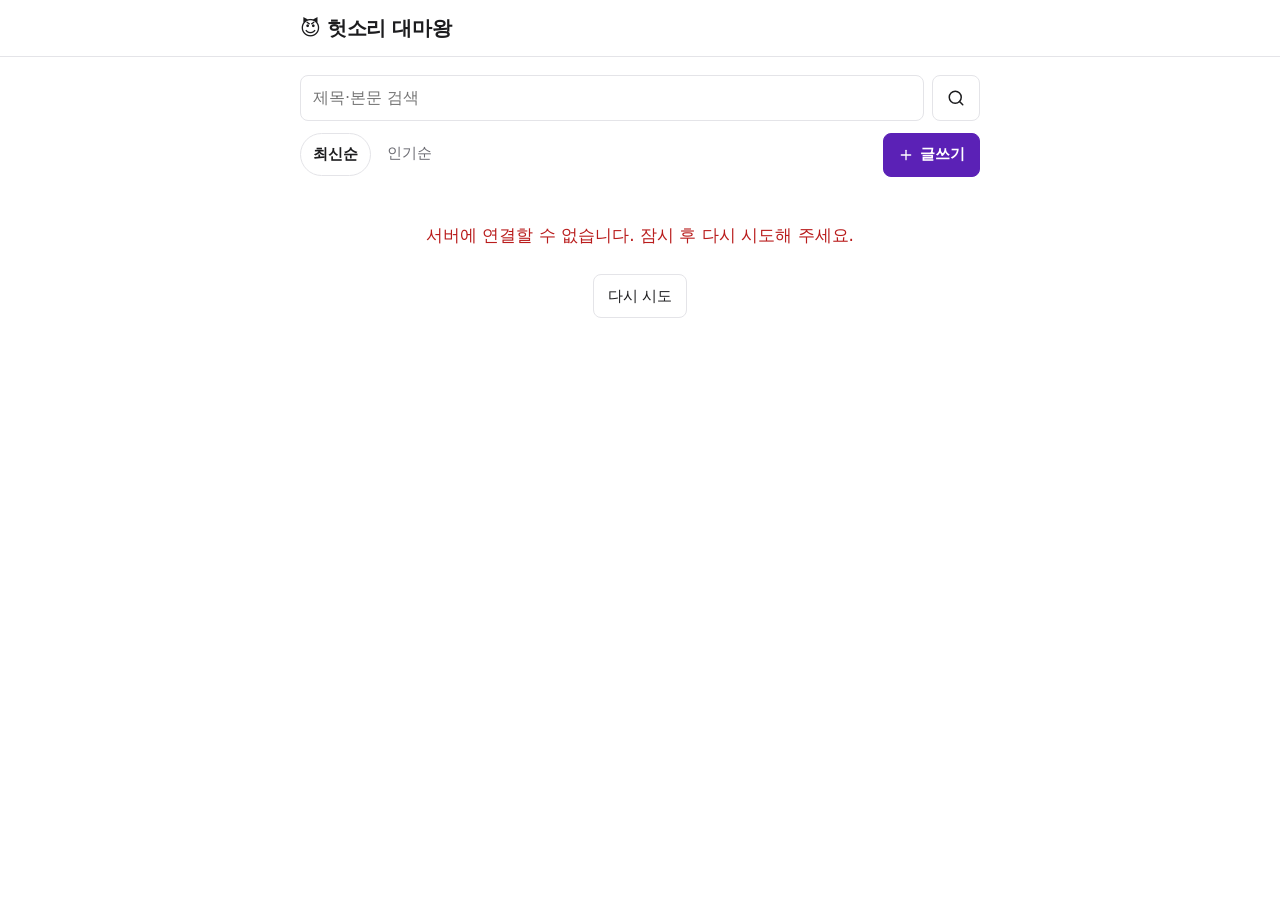
<file: index.html>
<!doctype html>
<html lang="ko">
<head>
  <meta charset="utf-8">
  <meta name="viewport" content="width=device-width, initial-scale=1">
  <meta http-equiv="Content-Security-Policy" content="default-src 'none'; script-src 'self'; style-src 'self'; img-src 'self' data: https://aunukepmqpavuujypfks.supabase.co; connect-src https://aunukepmqpavuujypfks.supabase.co; base-uri 'none'; form-action 'self'">
  <title>헛소리 대마왕</title>
  <meta name="description" content="엉뚱한 생각, 말장난, 궤변부터 진지한 질문까지. 회원가입 없이 자유롭게 글을 쓰고 댓글로 토론하는 커뮤니티.">
  <link rel="icon" href="data:image/svg+xml,%3Csvg xmlns=%22http://www.w3.org/2000/svg%22 viewBox=%220 0 100 100%22%3E%3Ctext y=%22.9em%22 font-size=%2290%22%3E%F0%9F%98%88%3C/text%3E%3C/svg%3E">
  <link rel="stylesheet" href="assets/css/style.css">
</head>
<body>
  <header class="site-header" id="site-header"></header>
  <main class="container">
    <form class="toolbar" id="search-form" role="search" action="index.html" method="get">
      <div class="search">
        <input type="search" id="q" name="q" maxlength="50" placeholder="제목·본문 검색" aria-label="검색어">
        <button type="submit" class="btn" aria-label="검색" id="search-btn"></button>
      </div>
    </form>
    <div class="bar">
      <nav class="tabs" aria-label="정렬">
        <a id="tab-latest" href="index.html">최신순</a>
        <a id="tab-popular" href="index.html?sort=popular">인기순</a>
      </nav>
      <a class="btn primary" href="write.html" id="write-btn">글쓰기</a>
    </div>
    <p class="result-info" id="result-info" hidden></p>
    <ol class="post-list" id="post-list" aria-live="polite"></ol>
    <nav class="pager" id="pager" aria-label="페이지"></nav>
  </main>
  <script src="assets/js/config.js"></script>
  <script src="assets/js/common.js"></script>
  <script src="assets/js/list.js"></script>
  <script src="assets/js/admin-list.js"></script>
</body>
</html>
</file>
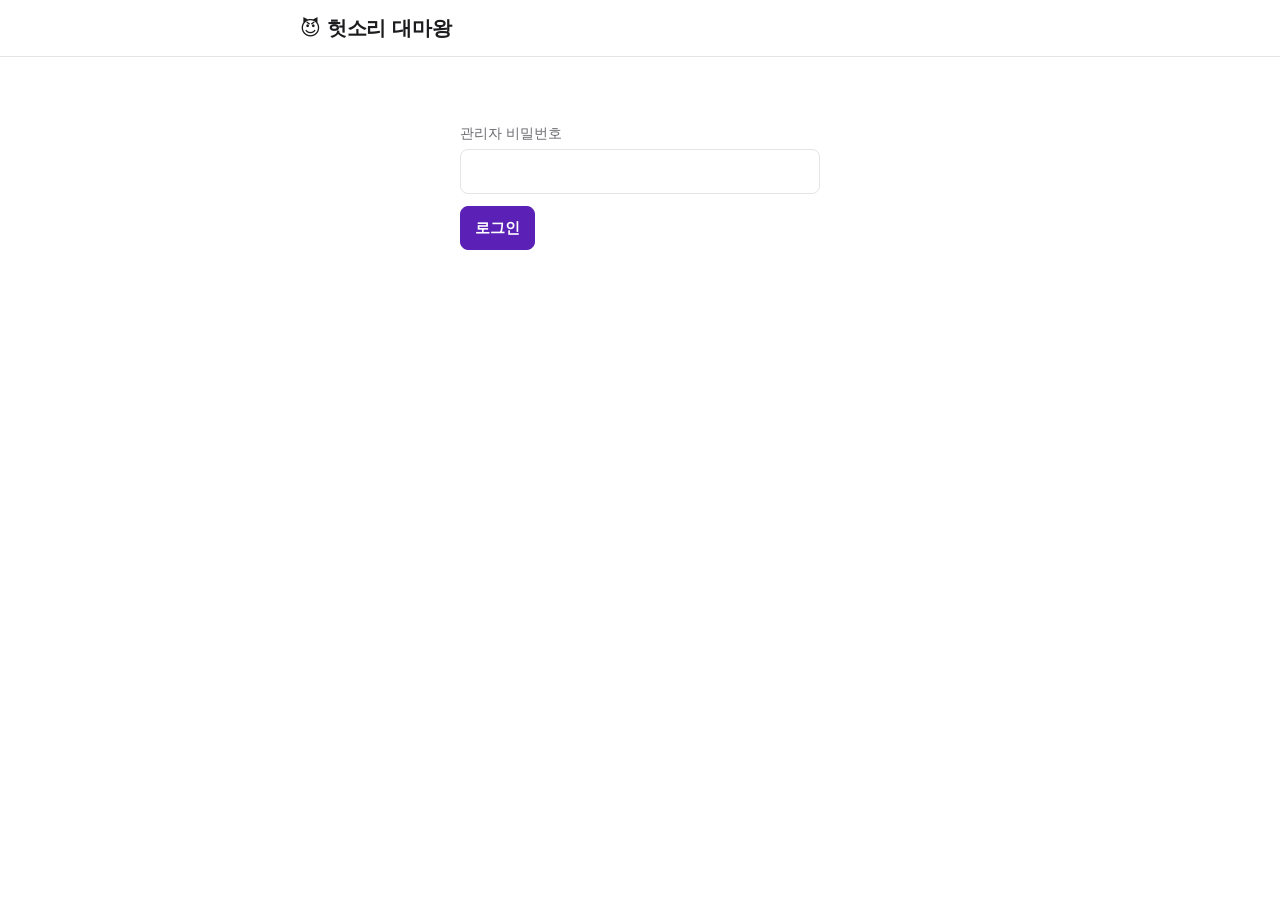
<file: admin/index.html>
<!doctype html>
<html lang="ko">
<head>
  <meta charset="utf-8">
  <meta name="viewport" content="width=device-width, initial-scale=1">
  <meta http-equiv="Content-Security-Policy" content="default-src 'none'; script-src 'self'; style-src 'self'; img-src 'self' data:; connect-src https://aunukepmqpavuujypfks.supabase.co; base-uri 'none'; form-action 'self'">
  <meta name="robots" content="noindex,nofollow">
  <title>관리자</title>
  <link rel="icon" href="data:image/svg+xml,%3Csvg xmlns=%22http://www.w3.org/2000/svg%22 viewBox=%220 0 100 100%22%3E%3Ctext y=%22.9em%22 font-size=%2290%22%3E%F0%9F%98%88%3C/text%3E%3C/svg%3E">
  <link rel="stylesheet" href="../assets/css/style.css">
</head>
<body>
  <header class="site-header" id="site-header"></header>
  <main class="container">
    <form class="login-box" id="login-form">
      <label class="field"><span>관리자 비밀번호</span><input type="password" id="password" maxlength="200" required autocomplete="current-password"></label>
      <button type="submit" class="btn primary" id="login-btn">로그인</button>
      <div id="form-msg" class="form-msg error" hidden role="alert"></div>
    </form>
  </main>
  <script src="../assets/js/config.js"></script>
  <script src="../assets/js/common.js"></script>
  <script src="../assets/js/admin-login.js"></script>
</body>
</html>
</file>
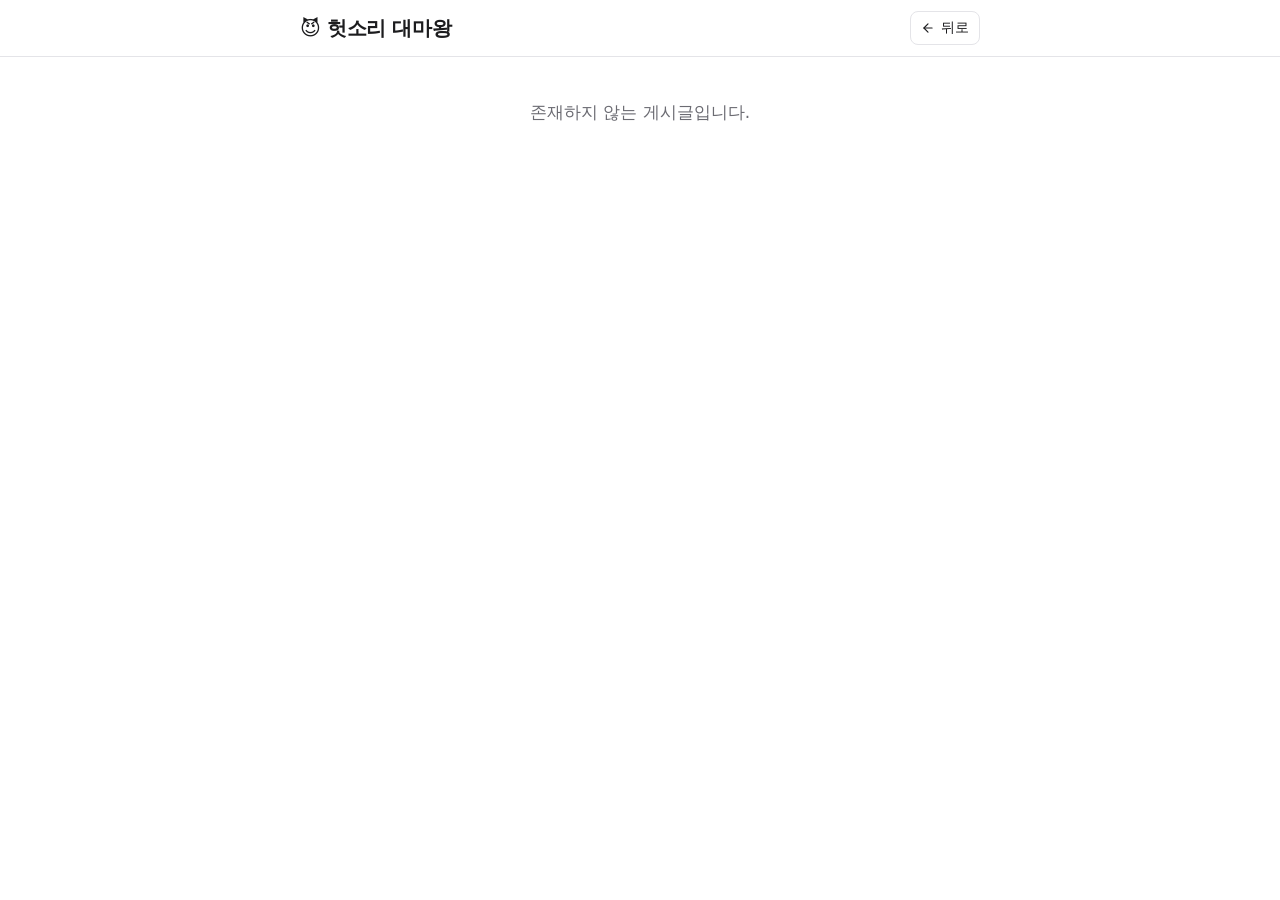
<file: post.html>
<!doctype html>
<html lang="ko">
<head>
  <meta charset="utf-8">
  <meta name="viewport" content="width=device-width, initial-scale=1">
  <meta http-equiv="Content-Security-Policy" content="default-src 'none'; script-src 'self'; style-src 'self'; img-src 'self' data: https://aunukepmqpavuujypfks.supabase.co; connect-src https://aunukepmqpavuujypfks.supabase.co; base-uri 'none'; form-action 'self'">
  <title>헛소리 대마왕</title>
  <link rel="icon" href="data:image/svg+xml,%3Csvg xmlns=%22http://www.w3.org/2000/svg%22 viewBox=%220 0 100 100%22%3E%3Ctext y=%22.9em%22 font-size=%2290%22%3E%F0%9F%98%88%3C/text%3E%3C/svg%3E">
  <link rel="stylesheet" href="assets/css/style.css">
</head>
<body>
  <header class="site-header" id="site-header"></header>
  <main class="container" id="post-root"><p class="notice">불러오는 중…</p></main>
  <script src="assets/js/config.js"></script>
  <script src="assets/js/common.js"></script>
  <script src="assets/js/post.js"></script>
</body>
</html>
</file>
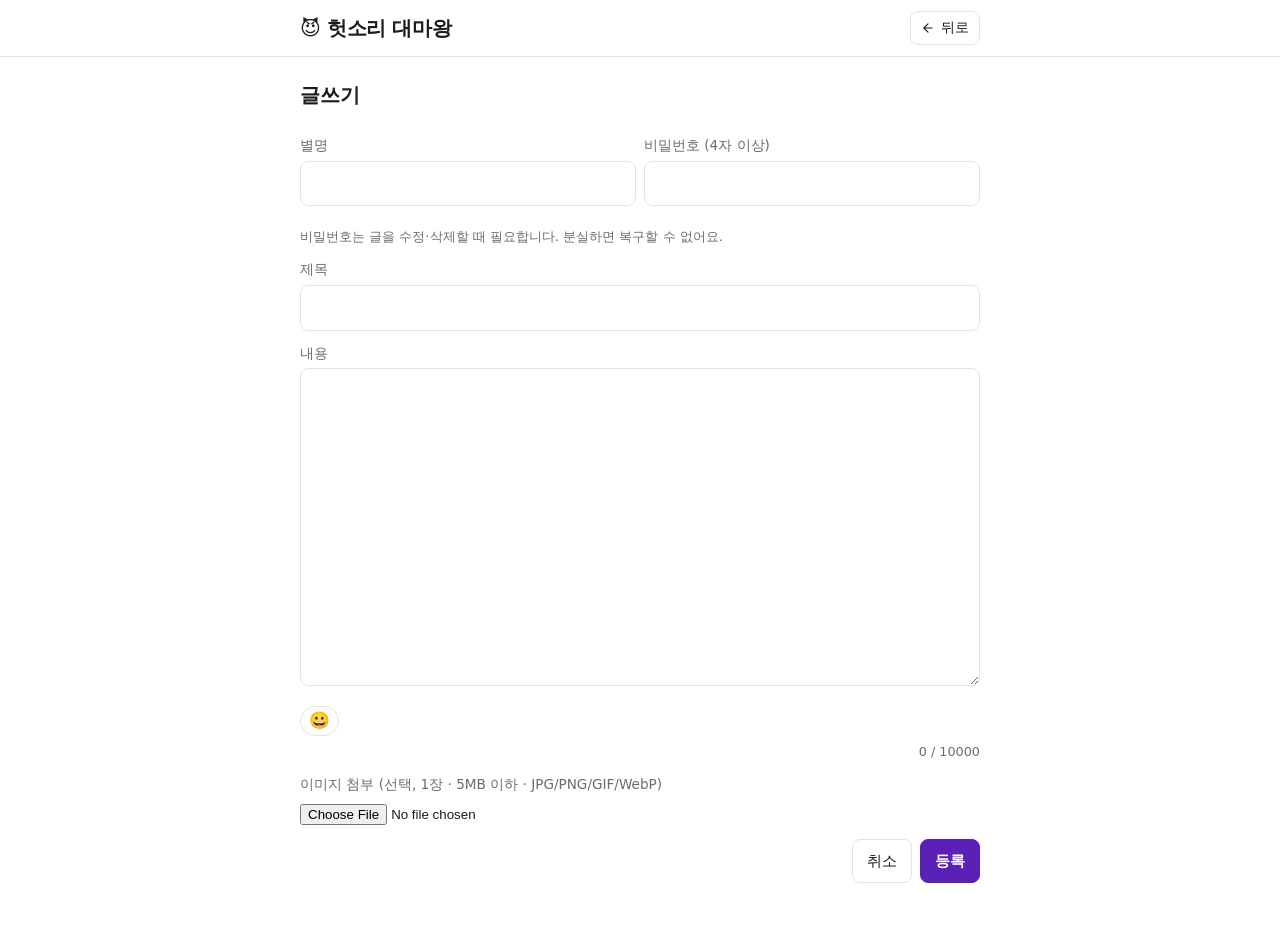
<file: write.html>
<!doctype html>
<html lang="ko">
<head>
  <meta charset="utf-8">
  <meta name="viewport" content="width=device-width, initial-scale=1">
  <meta http-equiv="Content-Security-Policy" content="default-src 'none'; script-src 'self'; style-src 'self'; img-src 'self' data:; connect-src https://aunukepmqpavuujypfks.supabase.co; base-uri 'none'; form-action 'self'">
  <meta name="robots" content="noindex">
  <title>글쓰기 - 헛소리 대마왕</title>
  <link rel="icon" href="data:image/svg+xml,%3Csvg xmlns=%22http://www.w3.org/2000/svg%22 viewBox=%220 0 100 100%22%3E%3Ctext y=%22.9em%22 font-size=%2290%22%3E%F0%9F%98%88%3C/text%3E%3C/svg%3E">
  <link rel="stylesheet" href="assets/css/style.css">
</head>
<body>
  <header class="site-header" id="site-header"></header>
  <main class="container form-page">
    <h1>글쓰기</h1>
    <form id="write-form" novalidate>
      <div class="row2">
        <label class="field"><span>별명</span><input type="text" id="nickname" maxlength="20" required autocomplete="off"></label>
        <label class="field"><span>비밀번호 (4자 이상)</span><input type="password" id="password" minlength="4" maxlength="64" required autocomplete="new-password"></label>
      </div>
      <p class="hint">비밀번호는 글을 수정·삭제할 때 필요합니다. 분실하면 복구할 수 없어요.</p>
      <label class="field"><span>제목</span><input type="text" id="title" maxlength="100" required autocomplete="off"></label>
      <label class="field"><span>내용</span><textarea id="body" rows="12" maxlength="10000" required></textarea></label>
      <div class="counter" id="body-count">0 / 10000</div>
      <label class="field"><span>이미지 첨부 (선택, 1장 · 5MB 이하 · JPG/PNG/GIF/WebP)</span><input type="file" id="file" accept="image/jpeg,image/png,image/gif,image/webp"></label>
      <div class="actions"><a class="btn" href="index.html">취소</a><button type="submit" class="btn primary" id="submit">등록</button></div>
      <div id="form-msg" class="form-msg" hidden role="alert"></div>
    </form>
  </main>
  <script src="assets/js/config.js"></script>
  <script src="assets/js/common.js"></script>
  <script src="assets/js/write.js"></script>
</body>
</html>
</file>
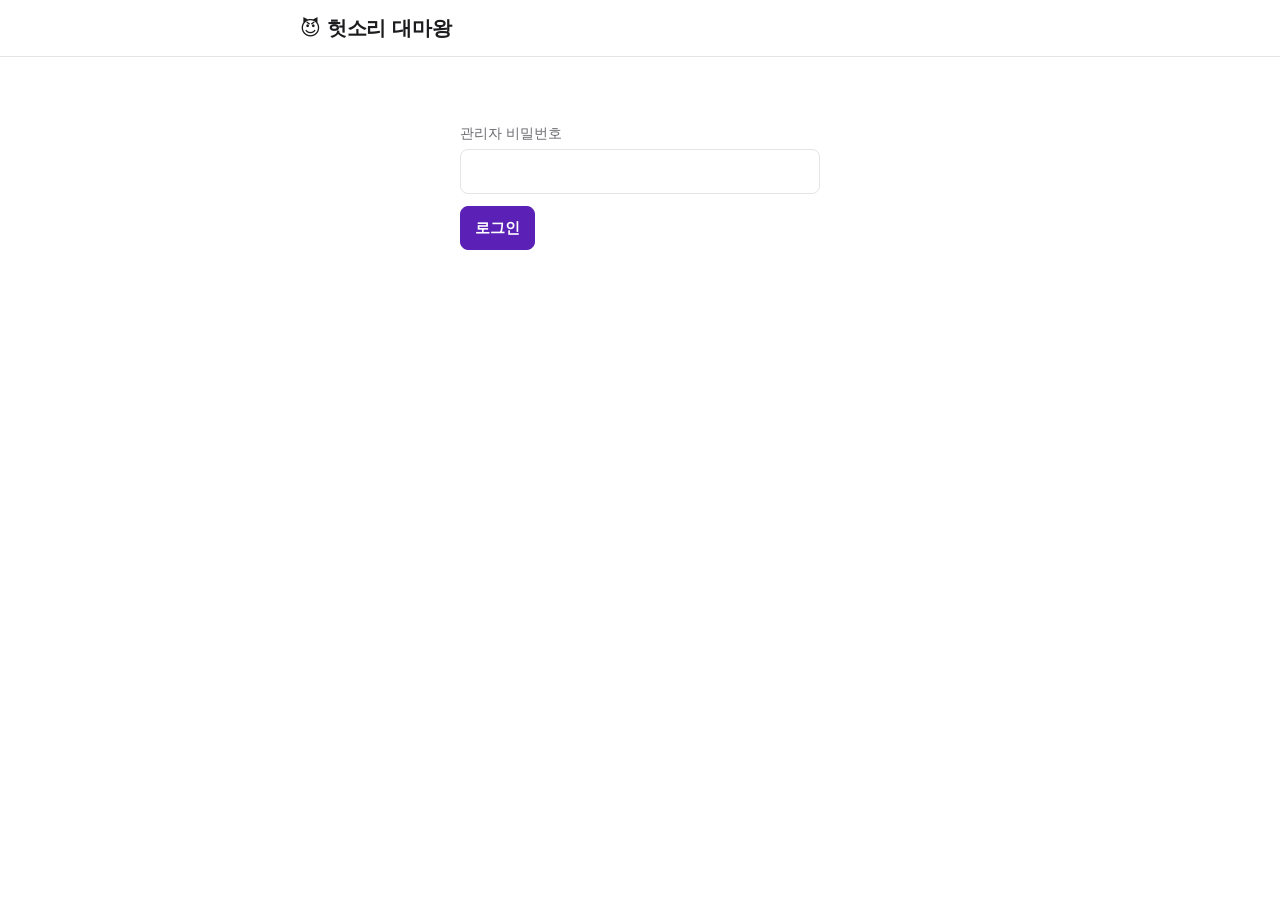
<file: admin/stats.html>
<!doctype html>
<html lang="ko">
<head>
  <meta charset="utf-8">
  <meta name="viewport" content="width=device-width, initial-scale=1">
  <meta http-equiv="Content-Security-Policy" content="default-src 'none'; script-src 'self'; style-src 'self'; img-src 'self' data:; connect-src https://aunukepmqpavuujypfks.supabase.co; base-uri 'none'; form-action 'self'">
  <meta name="robots" content="noindex,nofollow">
  <title>방문 통계 - 관리자</title>
  <link rel="icon" href="data:image/svg+xml,%3Csvg xmlns=%22http://www.w3.org/2000/svg%22 viewBox=%220 0 100 100%22%3E%3Ctext y=%22.9em%22 font-size=%2290%22%3E%F0%9F%98%88%3C/text%3E%3C/svg%3E">
  <link rel="stylesheet" href="../assets/css/style.css">
  <link rel="stylesheet" href="../assets/css/stats.css">
</head>
<body>
  <header class="site-header" id="site-header"></header>
  <main class="container viz-root" id="stats">
    <h1 class="viz-title">방문 통계</h1>
    <div class="range-row" role="group" aria-label="기간 선택" id="range-row"></div>
    <div id="content" aria-live="polite"><p class="notice">불러오는 중…</p></div>
  </main>
  <script src="../assets/js/config.js"></script>
  <script src="../assets/js/common.js"></script>
  <script src="../assets/js/stats.js"></script>
</body>
</html>
</file>
<file: assets/css/style.css>
/* 헛소리 대마왕 — 모바일 우선, 장식·애니메이션 없음 */
:root {
  color-scheme: light;
  --bg: #ffffff; --fg: #1c1c1e; --muted: #6b6b72; --line: #e4e4e8; --card: #ffffff;
  --accent: #5b21b6; --accent-fg: #ffffff; --danger: #b91c1c; --radius: 8px;
}
* { box-sizing: border-box; }
html { -webkit-text-size-adjust: 100%; }
body {
  margin: 0; background: var(--bg); color: var(--fg);
  font: 16px/1.6 -apple-system, BlinkMacSystemFont, "Apple SD Gothic Neo", "Malgun Gothic", "Noto Sans KR", system-ui, sans-serif;
  word-break: keep-all; overflow-wrap: anywhere;
}
a { color: inherit; text-decoration: none; }
a:hover { text-decoration: underline; }
.container { width: 100%; max-width: 720px; margin: 0 auto; padding: 0 14px; }
.muted { color: var(--muted); }
.icon { flex: none; vertical-align: -3px; }
[hidden] { display: none !important; }

/* 헤더 */
.site-header { border-bottom: 1px solid var(--line); background: var(--bg); }
.header-inner { display: flex; align-items: center; justify-content: space-between; min-height: 56px; gap: 8px; }
.header-actions { display: flex; align-items: center; gap: 8px; }
.back-btn { display: inline-flex; align-items: center; gap: 4px; }
main.container { padding-top: 18px; padding-bottom: 48px; }
.site-title { font-size: 1.25rem; font-weight: 800; letter-spacing: -0.02em; }
.site-title:hover { text-decoration: none; }
.admin-bar { display: flex; align-items: center; gap: 8px; }
.badge { font-size: .75rem; padding: 2px 8px; border: 1px solid var(--accent); color: var(--accent); border-radius: 999px; }

.admin-nav { display: flex; flex-wrap: wrap; gap: 6px; padding-bottom: 10px; }
.chip { padding: 6px 12px; border: 1px solid var(--line); border-radius: 999px; font-size: .85rem; color: var(--muted); }
.chip:hover { text-decoration: none; color: var(--fg); background: var(--card); }
.chip[aria-current="page"] { background: var(--accent); border-color: var(--accent); color: var(--accent-fg); }

main { padding: 14px 0 48px; }

/* 버튼·입력 */
.btn {
  display: inline-flex; align-items: center; justify-content: center; gap: 6px;
  min-height: 44px; padding: 0 14px; border: 1px solid var(--line); border-radius: var(--radius);
  background: var(--bg); color: var(--fg); font: inherit; font-size: .95rem; cursor: pointer;
}
.btn:hover { background: var(--card); text-decoration: none; }
.btn:disabled { opacity: .55; cursor: default; }
.btn.primary { background: var(--accent); border-color: var(--accent); color: var(--accent-fg); font-weight: 600; }
.btn.primary:hover { filter: brightness(1.08); }
.btn.small { min-height: 34px; padding: 0 10px; font-size: .85rem; }
.btn.text { border-color: transparent; background: transparent; color: var(--muted); min-height: 36px; padding: 0 8px; font-size: .85rem; }
.btn.text:hover { color: var(--fg); background: var(--card); }
.btn.danger { color: var(--danger); }
.btn[aria-pressed="true"] { border-color: var(--accent); color: var(--accent); font-weight: 600; }
input[type=text], input[type=password], input[type=search], textarea, select {
  width: 100%; min-height: 44px; padding: 9px 12px; border: 1px solid var(--line); border-radius: var(--radius);
  background: var(--bg); color: var(--fg); font: inherit; font-size: 16px; /* iOS 확대 방지 */
}
textarea { resize: vertical; line-height: 1.55; }
input:focus-visible, textarea:focus-visible, select:focus-visible, .btn:focus-visible, a:focus-visible { outline: 2px solid var(--accent); outline-offset: 1px; }
.field { display: block; margin: 12px 0; }
.field > span { display: block; font-size: .85rem; color: var(--muted); margin-bottom: 4px; }
.row2 { display: grid; grid-template-columns: 1fr 1fr; gap: 8px; margin-bottom: 8px; }
.actions { display: flex; justify-content: flex-end; gap: 8px; margin-top: 8px; }
.counter { text-align: right; font-size: .8rem; color: var(--muted); }

/* 목록 */
.toolbar .search { display: flex; gap: 8px; }
.toolbar .search input { flex: 1; }
.bar { display: flex; align-items: center; justify-content: space-between; margin: 12px 0 4px; gap: 8px; }
.tabs { display: flex; gap: 4px; }
.tabs a { padding: 8px 12px; border-radius: 999px; font-size: .95rem; color: var(--muted); }
.tabs a[aria-current="page"] { background: var(--card); color: var(--fg); font-weight: 700; border: 1px solid var(--line); }
.tabs a:hover { text-decoration: none; color: var(--fg); }
.result-info { font-size: .9rem; color: var(--muted); margin: 8px 0 0; }
.post-list { list-style: none; margin: 0; padding: 0; }
.post-item { border-bottom: 1px solid var(--line); }
.post-item > a { display: block; padding: 14px 2px; }
.post-item > a:hover { background: var(--card); text-decoration: none; }
.post-item .row1 { display: flex; gap: 6px; align-items: baseline; }
.post-item .no { min-width: 1.3em; color: var(--muted); font-size: .85rem; font-variant-numeric: tabular-nums; }
.post-item .title { font-weight: 700; font-size: 1.05rem; flex: 1; min-width: 0; }
.post-item .preview {
  margin: 4px 0 6px 0; color: var(--muted); font-size: .92rem;
  display: -webkit-box; -webkit-line-clamp: 3; -webkit-box-orient: vertical; overflow: hidden;
}
.meta { display: flex; flex-wrap: wrap; gap: 4px 12px; align-items: center; color: var(--muted); font-size: .82rem; }
.meta .stat { display: inline-flex; align-items: center; gap: 3px; }
.actions.start { justify-content: flex-start; flex-wrap: wrap; }
.post-item.reply { margin-left: 14px; padding-left: 10px; border-left: 2px solid var(--line); }
.post-item.reply .title { font-weight: 600; font-size: 1rem; }
.post-item.reply.more > a { color: var(--muted); font-size: .88rem; padding: 10px 2px; }
.post-item.gone .title { font-weight: 400; }
.post-item .to, .reply-line .to { color: var(--accent); font-size: .82rem; display: inline-flex; align-items: center; gap: 2px; }
.reply-ctx { margin: 0 0 12px; padding: 10px 12px; border: 1px solid var(--line); border-radius: var(--radius); font-size: .92rem; }
.reply-line { margin: 0 0 8px; color: var(--muted); font-size: .88rem; }
.reply-line a { color: var(--accent); font-weight: 600; }
.replies-box { margin: 18px 0 6px; }
.replies-box h2 { font-size: 1.02rem; margin: 0 0 4px; }
.replies-box .post-list { margin: 0; padding: 0; list-style: none; }
.post-item.report { padding: 14px 2px; }
.post-item.report .preview { color: var(--fg); }
.pager { display: flex; flex-wrap: wrap; justify-content: center; gap: 6px; margin-top: 20px; }
.pager a, .pager span { min-width: 40px; min-height: 40px; display: inline-flex; align-items: center; justify-content: center; border: 1px solid var(--line); border-radius: var(--radius); font-size: .95rem; padding: 0 10px; }
.pager a:hover { background: var(--card); text-decoration: none; }
.pager [aria-current="page"] { background: var(--accent); border-color: var(--accent); color: var(--accent-fg); font-weight: 700; }
.pager .gap { border: 0; }
.notice { padding: 24px 14px; text-align: center; color: var(--muted); }
.notice.error { color: var(--danger); }
.notice .btn { margin-top: 8px; }

/* 상세 */
.back { display: inline-block; margin: 2px 0 10px; color: var(--muted); font-size: .9rem; }
.post-title { font-size: 1.4rem; line-height: 1.35; margin: 0 0 8px; letter-spacing: -0.02em; }
.post-body { white-space: pre-wrap; margin: 18px 0; font-size: 1.02rem; line-height: 1.75; }
.post-state { padding: 28px 14px; text-align: center; color: var(--muted); border: 1px dashed var(--line); border-radius: var(--radius); margin: 18px 0; }
.image-block { margin: 14px 0; }
.image-block img { display: block; max-width: 100%; height: auto; margin-top: 10px; border-radius: var(--radius); border: 1px solid var(--line); }
.bar-actions { display: flex; flex-wrap: wrap; gap: 6px; align-items: center; margin: 12px 0; }
.bar-actions .spacer { flex: 1; }
.editor input[type=text], .editor textarea { margin-bottom: 8px; }

/* 댓글 */
.comments { margin-top: 28px; border-top: 2px solid var(--line); padding-top: 16px; }
.comments h2 { font-size: 1.05rem; margin: 0 0 12px; }
.cform { margin: 10px 0 16px; padding: 10px; background: var(--card); border: 1px solid var(--line); border-radius: var(--radius); }
.cform textarea { margin-bottom: 0; }
.comment { padding: 10px 0; border-bottom: 1px solid var(--line); }
.comment .c-head { display: flex; flex-wrap: wrap; align-items: baseline; gap: 4px 10px; font-size: .88rem; }
.comment .c-head strong { font-size: .95rem; }
.comment .to { color: var(--accent); font-size: .85rem; }
.comment .c-body { white-space: pre-wrap; margin: 4px 0 4px; line-height: 1.65; }
.comment .c-tools { display: flex; flex-wrap: wrap; gap: 2px; align-items: center; }
.comment .c-tools .btn { min-height: 34px; padding: 0 8px; font-size: .82rem; }
.comment.gone .c-head { color: var(--muted); font-style: italic; }
.comment.gone .c-body { opacity: .65; }
.replies { margin-left: 12px; padding-left: 10px; border-left: 2px solid var(--line); }
.replies.flat { margin-left: 0; padding-left: 0; border-left: 0; }
.replies > .comment:last-child { border-bottom: 0; }

/* 대화상자·알림 */
.dlg { width: min(92vw, 380px); padding: 18px; border: 1px solid var(--line); border-radius: 12px; background: var(--bg); color: var(--fg); }
.dlg::backdrop { background: rgba(0, 0, 0, .45); }
.dlg h2 { margin: 0 0 8px; font-size: 1.1rem; }
.dlg p { margin: 0 0 8px; font-size: .9rem; }
.dlg-actions { display: flex; justify-content: flex-end; gap: 8px; margin-top: 14px; }
.toast { position: fixed; left: 50%; bottom: 24px; transform: translateX(-50%); max-width: 90vw; padding: 10px 16px; background: #222; color: #fff; border-radius: 999px; font-size: .92rem; z-index: 50; text-align: center; }

/* 글쓰기·관리자 로그인 */
.form-page h1 { font-size: 1.25rem; margin: 4px 0 12px; }
.hint { font-size: .82rem; color: var(--muted); margin: 4px 0 0; }
.form-msg { margin-top: 12px; padding: 10px 12px; border: 1px solid var(--line); border-radius: var(--radius); font-size: .92rem; }
.form-msg.error { border-color: var(--danger); color: var(--danger); }
.login-box { max-width: 360px; margin: 48px auto; }

@media (min-width: 640px) { body { font-size: 17px; } .container { padding: 0 20px; } }

/* 이모지 버튼: 마우스가 있는 PC에서만 보인다(모바일은 키보드 이모지 사용) */
.emoji-bar { display: none; position: relative; margin: 4px 0 6px; }
@media (hover: hover) and (pointer: fine) { .emoji-bar { display: block; } }
.emoji-btn { padding: 2px 8px; font-size: 1.05rem; line-height: 1.4; background: var(--card); border: 1px solid var(--line); border-radius: 999px; cursor: pointer; }
.emoji-btn:hover { border-color: var(--accent); }
.emoji-btn:focus-visible, .emoji-item:focus-visible { outline: 2px solid var(--accent); outline-offset: 1px; }
.emoji-panel { position: absolute; z-index: 20; top: calc(100% + 4px); left: 0; width: 308px; max-width: 90vw; padding: 6px; display: grid; grid-template-columns: repeat(8, 1fr); gap: 2px; background: #fff; border: 1px solid var(--line); border-radius: 10px; box-shadow: 0 6px 20px rgba(0,0,0,.12); }
.emoji-panel[hidden] { display: none; }
.emoji-item { padding: 4px 0; font-size: 1.25rem; line-height: 1.3; background: none; border: 0; border-radius: 6px; cursor: pointer; }
.emoji-item:hover { background: var(--card); }
.emoji-panel.up { top: auto; bottom: calc(100% + 4px); }
</file>
<file: assets/css/stats.css>
/* 방문 통계 — 팔레트: dataviz 기본(검증 완료). 색은 의미(지표)에 고정되고 순위로 바뀌지 않는다. */
.viz-root {
  --s1: #2a78d6; /* 방문 */
  --s2: #eb6834; /* 페이지뷰 */
  --s3: #1baf7a; /* 추천 */
  --s4: #eda100; /* 비추천 */
  --s6: #008300; /* 신규 글 */
  --s7: #6250d6; /* 신규 댓글 */
  --grid: #e1e0d9; --axis: #c3c2b7;
  --up: #006300; --down: #d03b3b;
}
.viz-title { font-size: 1.25rem; margin: 4px 0 12px; }
.viz-root h2 { font-size: 1.05rem; margin: 28px 0 10px; }
.viz-root h3 { font-size: .98rem; margin: 0; }
.small { font-size: .82rem; margin: 2px 0 0; }
.sr-only { position: absolute; width: 1px; height: 1px; overflow: hidden; clip: rect(0 0 0 0); white-space: nowrap; }

/* 기간 필터: 차트 위 한 줄 */
.range-row { display: flex; flex-wrap: wrap; gap: 6px; margin-bottom: 14px; }
#content { transition: none; }
#content.loading { opacity: .55; }

/* 지표 카드 */
.tiles { display: grid; grid-template-columns: repeat(2, 1fr); gap: 8px; }
.tile { padding: 12px; border: 1px solid var(--line); border-radius: var(--radius); background: var(--bg); }
.t-label { font-size: .82rem; color: var(--muted); }
.t-value { font-size: 1.5rem; font-weight: 700; letter-spacing: -0.01em; margin-top: 2px; }

/* 증감·판정 */
.verdicts { display: flex; flex-wrap: wrap; gap: 8px; margin-bottom: 8px; }
.verdict { display: inline-flex; align-items: center; gap: 6px; padding: 8px 12px; border: 1px solid var(--line); border-radius: 999px; font-weight: 700; }
.verdict .muted { font-weight: 400; font-size: .85rem; }
.g-list { list-style: none; margin: 8px 0 0; padding: 0; }
.g-row { display: grid; grid-template-columns: 1fr auto; gap: 2px 10px; padding: 10px 0; border-bottom: 1px solid var(--line); align-items: center; }
.g-label { font-size: .92rem; }
.g-vals { grid-column: 1; font-size: .85rem; }
.g-row .delta { grid-column: 2; grid-row: 1 / span 2; }
.delta { display: inline-flex; align-items: center; gap: 4px; font-weight: 700; font-variant-numeric: tabular-nums; }
.delta.up, .verdict.up { color: var(--up); }
.delta.down, .verdict.down { color: var(--down); }
.delta.flat, .verdict.flat, .verdict.none { color: var(--muted); }

/* 차트 카드 */
.viz-card { margin: 10px 0 14px; padding: 12px 12px 8px; border: 1px solid var(--line); border-radius: var(--radius); background: var(--bg); }
.viz-head { display: flex; align-items: flex-start; justify-content: space-between; gap: 8px; }
.legend { list-style: none; display: flex; flex-wrap: wrap; gap: 4px 14px; margin: 8px 0 0; padding: 0; font-size: .85rem; }
.legend li { display: inline-flex; align-items: center; gap: 6px; }
.key { display: inline-block; flex: none; }
.key.line { width: 14px; height: 2px; border-radius: 1px; }
.key.box { width: 10px; height: 10px; border-radius: 2px; }
.k1 { background: var(--s1); } .k2 { background: var(--s2); } .k3 { background: var(--s3); }
.k4 { background: var(--s4); } .k6 { background: var(--s6); } .k7 { background: var(--s7); }
.plot { position: relative; margin-top: 8px; }
.plot .empty { padding: 24px 8px; text-align: center; margin: 0; }
svg.chart { display: block; max-width: 100%; touch-action: pan-y; outline-offset: 2px; user-select: none; -webkit-user-select: none; }
.chart .grid { stroke: var(--grid); stroke-width: 1; }
.chart .axis { stroke: var(--axis); stroke-width: 1; }
.chart .tick { fill: var(--muted); font-size: 11px; }
.chart .lbl { fill: var(--fg); font-size: 11px; font-weight: 600; }
.chart .xhair { stroke: var(--axis); stroke-width: 1; }
.chart .line { fill: none; stroke-width: 2; stroke-linecap: round; stroke-linejoin: round; }
.chart .dot { stroke-width: 0; }
.chart .ring { stroke: var(--bg); stroke-width: 2; }
.chart .bar.hot { opacity: .78; }
.l1 { stroke: var(--s1); } .l2 { stroke: var(--s2); } .l3 { stroke: var(--s3); }
.l4 { stroke: var(--s4); } .l6 { stroke: var(--s6); } .l7 { stroke: var(--s7); }
.f1 { fill: var(--s1); } .f2 { fill: var(--s2); } .f3 { fill: var(--s3); }
.f4 { fill: var(--s4); } .f6 { fill: var(--s6); } .f7 { fill: var(--s7); }
.viz-tip { position: absolute; top: 2px; z-index: 5; min-width: 120px; padding: 8px 10px; background: var(--bg); color: var(--fg); border: 1px solid var(--line); border-radius: var(--radius); box-shadow: 0 2px 8px rgba(0, 0, 0, .18); font-size: .85rem; pointer-events: none; }
.tip-h { color: var(--muted); font-size: .8rem; margin-bottom: 4px; }
.tip-r { display: flex; align-items: center; gap: 8px; line-height: 1.7; }
.tip-r strong { font-size: .95rem; font-variant-numeric: tabular-nums; }
.tablewrap { max-height: 320px; overflow: auto; margin: 8px 0 4px; }
table.vt { width: 100%; border-collapse: collapse; font-size: .85rem; }
.vt th, .vt td { padding: 6px 8px; border-bottom: 1px solid var(--line); text-align: right; font-variant-numeric: tabular-nums; }
.vt th[scope=row], .vt thead th:first-child { text-align: left; font-weight: 500; }
.vt thead th { position: sticky; top: 0; background: var(--bg); color: var(--muted); font-weight: 500; }

/* 순위 막대 */
.ranked { list-style: none; margin: 8px 0 0; padding: 0; }
.ranked li { padding: 7px 0; }
.r-top { display: flex; justify-content: space-between; gap: 10px; font-size: .92rem; }
.r-top a { min-width: 0; }
.r-top strong { font-variant-numeric: tabular-nums; }
.r-track { height: 8px; margin-top: 4px; background: var(--grid); border-radius: 4px; overflow: hidden; }
.r-fill { height: 100%; background: var(--s1); border-radius: 0 4px 4px 0; }

.basis { margin: 8px 0 0; padding-left: 18px; font-size: .88rem; color: var(--muted); }
.basis li { margin: 4px 0; }

@media (min-width: 640px) { .tiles { grid-template-columns: repeat(4, 1fr); } }
</file>
